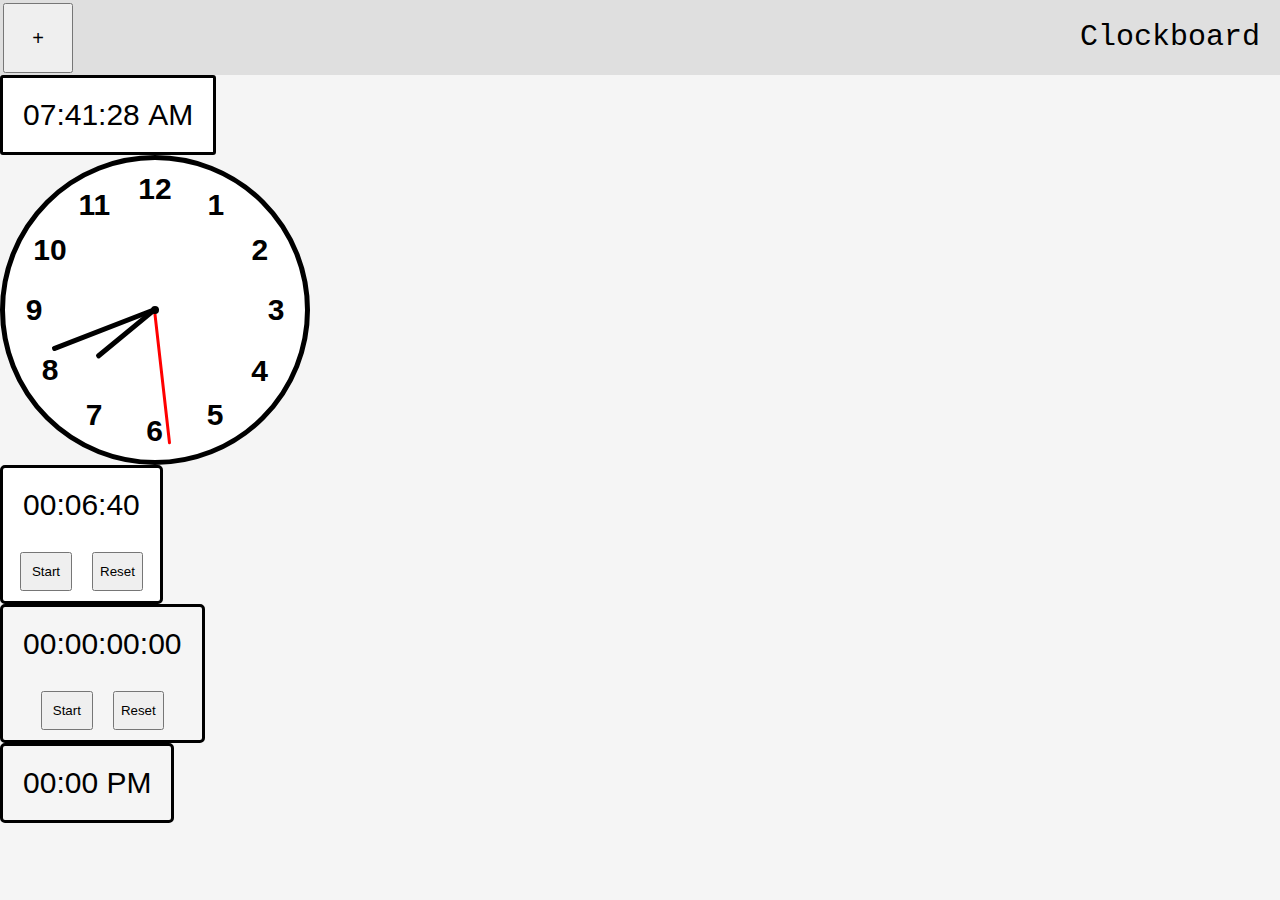
<file: index.html>
<!DOCTYPE html>
<html lang="en">
  <link rel="icon" type="image/png" sizes="32x32" href="/favicon-32x32.png">
    <meta charset="UTF-8" />
    <meta http-equiv="X-UA-Compatible" content="IE=edge" />
    <meta name="viewport" content="width=device-width, initial-scale=1.0" />
    <link rel="stylesheet" href="style.css" />
    <title>Clockboard</title>
  </head>
  <body>
    <nav class="nav">
      <button class="add">+</button>
      <div>Clockboard</div>
    </nav>
    <div class="digital-clock">
      <ul>
        <li id="d-hr">00</li>                               
        <li>:</li>
        <li id="d-min">00</li>
        <li>:</li>
        <li id="d-sec">00</li>
        &nbsp;<li id="pm-am">PM</li>
      </ul>
    </div>
    <div class="clock">
      <div style="--clr: black; --h: 75px; --w: 5px" id="hour" class="hand">
        <i></i>
      </div>
      <div style="--clr: black; --h: 110px; --w: 5px" id="min" class="hand">
        <i></i>
      </div>
      <div style="--clr: red; --h: 135px; --w: 3px" id="sec" class="hand">
        <i></i>
      </div>
      <span style="--i: 1"><b>1</b></span>
      <span style="--i: 2"><b>2</b></span>
      <span style="--i: 3"><b>3</b></span>
      <span style="--i: 4"><b>4</b></span>
      <span style="--i: 5"><b>5</b></span>
      <span style="--i: 6"><b>6</b></span>
      <span style="--i: 7"><b>7</b></span>
      <span style="--i: 8"><b>8</b></span>
      <span style="--i: 9"><b>9</b></span>
      <span style="--i: 10"><b>10</b></span>
      <span style="--i: 11"><b>11</b></span>
      <span style="--i: 12"><b>12</b></span>
    </div>
    <div class="timer">
      <ul>
        <li id="t-hr">00</li>
        <li>:</li>
        <li id="t-min">00</li>
        <li>:</li>
        <li id="t-sec">00</li>
      </ul>
      <div id="timer-buttons"> 
        <button id="t-start">Start</button>
        <button id="t-reset">Reset</button>
      </div>
    </div>
    <div class="stopwatch">
      <ul>
        <li id="s-hr">00</li>
        <li>:</li>
        <li id="s-min">00</li>
        <li>:</li>
        <li id="s-sec">00</li>
        <li>:</li>
        <li id="s-csec">00</li>
      </ul>
      <div id="stopwatch-buttons">
        <button id="s-start">Start</button>
        <button id="s-reset">Reset</button>
      </div>
    </div>
    <div class="alarm">
      <ul>
        <li id="a-hr">00</li>                               
        <li>:</li>
        <li id="a-min">00</li>
        &nbsp;<li id="a- pm-am">PM</li>
      </ul>
    </div>      
    <script src="script.js"></script>
  </body>
</html>
</file>
<file: style.css>
body {
    min-height:100vh;
    margin:0;
    font-family:sans-serif;
}
.nav {
    z-index:10;
    background:rgb(223, 223, 223);
    height:75px;
    width:100%;
    justify-items:center;
}
.stopwatch {
    position: relative;
    border: solid black 3px;
    border-radius: 5px;
    width: min-content;
}
.stopwatch ul {
    padding: 10px;
    margin: 10px;
    list-style: none;
    display: flex;
    font-size: 30px;
}
#stopwatch-buttons {
    display:flex;
    justify-content: center;
}
#s-start {
    margin: 10px;
    padding: 10px;
}
#s-reset {
    margin: 10px;
}
.digital-clock {
    display:flex;
    position:relative;
    background-color:white;
    border:solid 3px;
    border-radius:3px;
    width:min-content;
    z-index:4;
}
.digital-clock ul {
    display: flex;
    justify-content: center;
    justify-items: center;
    margin: 10px;
    padding: 10px;
    list-style: none;
    font-size: 30px;
}
.alarm {
    display: flex;
    position: relative;
    border: 3px solid black;
    border-radius: 5px;
    width:fit-content;
}
.alarm ul {
    display: flex;
    list-style: none;
    margin: 10px;
    padding: 10px;
    font-size: 30px;    
}
.nav button {
    font-size: 20px;
    height: 70px;
    width: 70px;
    margin: 3px;
}
.nav div {
    display: inline;
    float: inline-end;
    margin: 20px;
    font-size: 30px;
    font-family:'Courier New', Courier, monospace;
}
.timer {
    position: relative;
    width:fit-content;
    background-color: white;
    border: solid 3px black;
    border-radius: 5px;
}
.timer ul {
    margin: 10px;
    padding: 10px;
    list-style: none;
    display: flex;
    font-size: 30px;
}
#timer-buttons {
    display: flex;
    justify-content: center;
}
#t-start {
    padding: 10px;
    margin: 10px;
}
#t-reset {
    margin:10px;
}

.clock {
    display: flex;
    position: relative;
    justify-content: center;
    align-items: center;
    width: 300px;
    height: 300px;
    border-radius: 50%;
    background-color:white;
    border: 5px solid;
    border-color:black;
}

.clock span {
    z-index: 0;
    position: absolute;
    transform: rotate(calc(30deg * var(--i)));
    inset: 12px;
    text-align: center;
}

.clock span b {
    transform: rotate(calc(-30deg * var(--i)));
    display: inline-block;
    font-size: 30px;
}

.clock::before {
    content: '';
    position: absolute;
    width: 8px;
    height: 8px;
    border-radius: 50%;
    background-color:black;
    z-index: 2;
}
.hand {
    z-index: 1;
    position: absolute;
    display: flex;
    justify-content: center;
    align-items: flex-end;
}
.hand i {
    position: absolute;
    background-color: var(--clr);
    border-radius: 2px;
    width: var(--w);
    height: var(--h);
}
body {
    background-color:whitesmoke;
}
</file>
